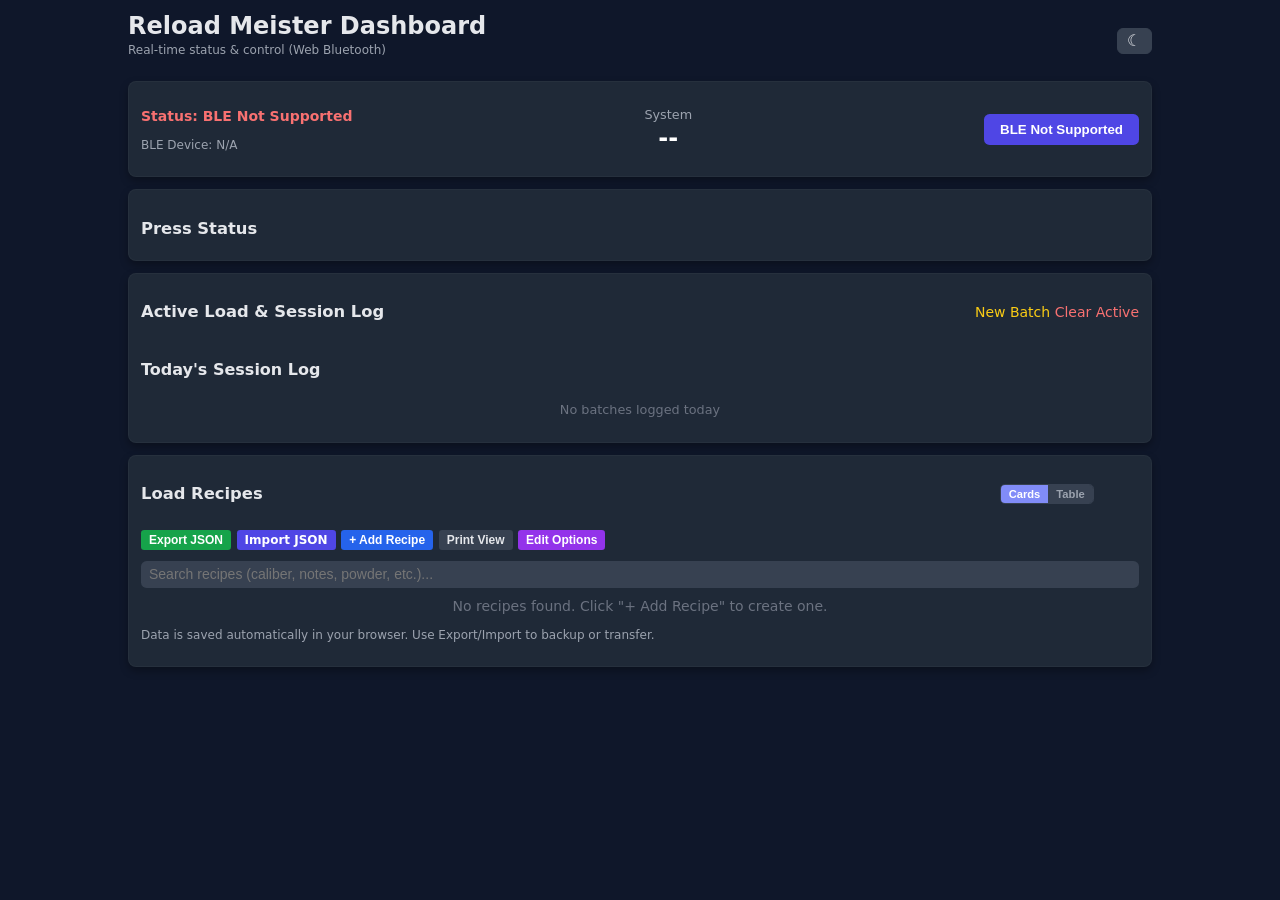
<file: index.html>
<!DOCTYPE html>
<html lang="en">
<head>
    <meta charset="utf-8" />
    <meta name="viewport" content="width=device-width,initial-scale=1" />
    <meta name="color-scheme" content="dark light" />
    <title>Reload Meister Monitor</title>
    <link href="style.css" rel="stylesheet"/>
</head>
<body>

<div class="container">
    <header class="header-bar section-gap">
        <div>
            <h1 class="heading-xl">Reload Meister Dashboard</h1>
            <p class="small-muted mt-1">Real-time status &amp; control (Web Bluetooth)</p>
        </div>
        <div class="header-controls">
            <button class="icon-toggle hidden" onclick="toggleMute()" title="Toggle mute" id="muteToggleBtn">&#128264;</button>
            <button class="icon-toggle" onclick="toggleTheme()" title="Toggle light/dark mode" id="themeToggleBtn">&#9790;</button>
        </div>
    </header>

    <!-- Connection & System Status -->
    <section class="card section-gap">
        <div class="connection-status-bar">
            <div class="connection-info">
                <p id="connectionStatus" class="text-red-400 font-semibold">Status: Disconnected</p>
                <p id="deviceInfo" class="small-muted">BLE Device: N/A</p>
            </div>
            <div class="system-status-display" id="systemStatusBlock">
                <span class="text-sm text-gray-400">System</span>
                <span id="systemStatusText" class="system-status-value text-white">--</span>
            </div>
            <div class="btn-group">
                <button id="connectButton" class="btn btn-lg btn-indigo" onclick="connectBLE()">Connect to Press</button>
                <button id="disconnectButton" class="btn btn-md btn-gray hidden" onclick="disconnectBLE()">Disconnect</button>
            </div>
        </div>
        <!-- Device Settings (shown when connected, toggled by link) -->
        <button id="deviceSettingsToggle" class="device-settings-link hidden" onclick="toggleDeviceSettings()">&#9881; Device Settings</button>
        <div id="deviceSettingsPanel" class="device-settings-panel hidden">
            <div id="settingsContainer" class="settings-list">
                <!-- Populated by JS -->
            </div>
        </div>
    </section>

    <!-- Press Status Tiles (dynamic) -->
    <section id="componentSection" class="card section-gap">
        <h3 class="font-bold mb-4">Press Status</h3>
        <div id="componentTilesContainer" class="grid-tiles">
            <!-- Populated by JS: Total Rounds, Powder Level, sensor tiles -->
        </div>
    </section>

    <!-- Active Load & Session History -->
    <section class="card section-gap">
        <div class="flex-row-between mb-4">
            <h3 class="font-bold">Active Load & Session Log</h3>
            <div>
                <button onclick="forceNewBatch()" class="btn-link text-sm text-yellow-400 ml-4">New Batch</button>
                <button onclick="clearActiveLoad()" class="btn-link text-sm text-red-400">Clear Active</button>
            </div>
        </div>

        <!-- Active Load Display -->
        <div id="activeLoadDisplay" class="active-load-display hidden">
            <div class="text-2xl font-bold text-indigo-400" id="activeLoadName">--</div>
            <div class="text-sm text-gray-400 mt-1">Currently loading</div>
            <div class="active-load-details">
                <div><span class="text-gray-500">Bullet:</span> <span id="activeBullet" class="font-medium">--</span></div>
                <div><span class="text-gray-500">Powder:</span> <span id="activePowder" class="font-medium">--</span></div>
                <div><span class="text-gray-500">PF:</span> <span id="activePF" class="font-bold text-yellow-400">--</span></div>
            </div>
        </div>

        <!-- Session Log -->
        <div class="mt-6">
            <h4 class="font-semibold text-lg mb-3">Today's Session Log</h4>
            <div id="sessionLog" class="session-log">
                <p class="text-gray-500 text-center">No rounds logged yet today</p>
            </div>
        </div>
    </section>

    <!-- Load Recipes -->
    <section class="card section-gap">
        <div class="flex-row-between">
            <h3 class="font-bold">Load Recipes</h3>
            <div class="btn-group" style="align-items:center">
                <div class="view-toggle">
                    <button class="view-toggle-btn active" id="viewCardsBtn" onclick="setRecipeView('cards')">Cards</button>
                    <button class="view-toggle-btn" id="viewTableBtn" onclick="setRecipeView('table')">Table</button>
                </div>
                <p id="commandFeedback" class="small-muted" style="opacity:0">Ready</p>
            </div>
        </div>

        <div class="mt-4">
            <div class="flex-row-between mb-4 flex-wrap gap-2">
                <div class="btn-group flex-wrap gap-2">
                    <button onclick="exportRecipes()" class="btn btn-sm btn-green">Export JSON</button>
                    <label class="btn btn-sm btn-indigo cursor-pointer">
                        Import JSON <input type="file" id="importFile" accept=".json" onchange="importRecipes(event)" class="hidden">
                    </label>
                    <button onclick="addNewRecipe()" class="btn btn-sm btn-blue">+ Add Recipe</button>
                    <button onclick="openPrintView()" class="btn btn-sm btn-gray">Print View</button>
                    <button onclick="openOptionsModal()" class="btn btn-sm btn-purple">Edit Options</button>
                </div>
            </div>

            <!-- Search/Filter -->
            <div class="mb-4">
                <input type="text" id="recipeSearch" placeholder="Search recipes (caliber, notes, powder, etc.)..." class="input-dark" oninput="filterRecipes(this.value)">
            </div>

            <!-- Recipe Cards -->
            <div id="recipesContainer" class="recipe-list">
                <!-- Recipe cards inserted by JS -->
            </div>

            <p class="small-muted mt-4">Data is saved automatically in your browser. Use Export/Import to backup or transfer.</p>

            <!-- Print Modal -->
            <div id="printModal" class="modal-overlay hidden">
                <div class="modal-content-light">
                    <div class="flex-row-between mb-4">
                        <h4 class="font-bold text-lg">Load Recipes - Print View</h4>
                        <button onclick="closePrintView()" class="btn-link text-black" style="font-size:1.25rem">&times; Close</button>
                    </div>
                    <div id="printTableContainer" class="overflow-x-auto">
                        <!-- Print table inserted by JS -->
                    </div>
                    <button onclick="window.print()" class="btn btn-md btn-blue mt-4">Print This Page</button>
                </div>
            </div>

            <!-- Options Edit Modal -->
            <div id="optionsModal" class="modal-overlay hidden">
                <div class="modal-content-dark">
                    <div class="flex-row-between mb-4">
                        <h4 class="font-bold text-lg">Edit Picklist Options</h4>
                        <button onclick="closeOptionsModal()" class="btn-link" style="font-size:1.25rem;color:var(--text)">&times; Close</button>
                    </div>
                    <div id="optionsEditor" class="space-y-4">
                        <!-- Dynamic form inserted by JS -->
                    </div>
                    <button onclick="saveOptions()" class="btn btn-md btn-green mt-4">Save Changes</button>
                </div>
            </div>
        </div>
    </section>
</div>

<script type="text/javascript" src="javascript.js"></script>
</body>
</html>
</file>
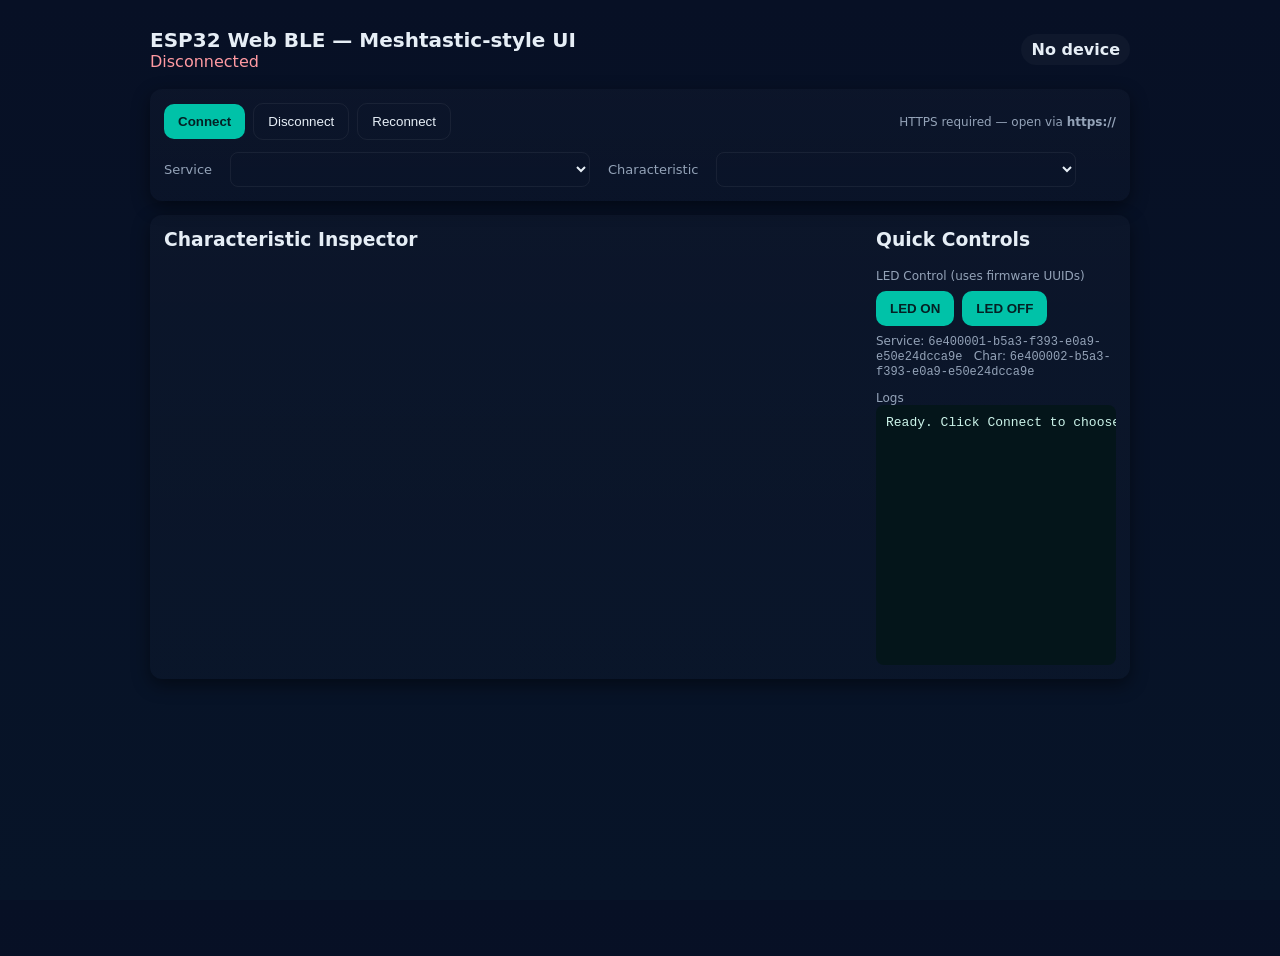
<file: BleWebAppTester.html>
<!doctype html>
<html lang="en">
<head>
<meta charset="utf-8" />
<meta name="viewport" content="width=device-width,initial-scale=1" />
<title>ESP32 Web BLE</title>
<style>
  :root{
    --bg:#0f1720; --card:#0b1220; --accent:#00c2a8; --muted:#94a3b8; --text:#e6eef6;
  }
  html,body{height:100%;margin:0;font-family:Inter,system-ui,-apple-system,Segoe UI,Roboto,"Helvetica Neue",Arial;}
  body{background:linear-gradient(180deg,#071025 0%, #071428 100%); color:var(--text); padding:28px;}
  .app{max-width:980px;margin:0 auto;}
  header{display:flex;align-items:center;gap:16px;margin-bottom:18px}
  h1{font-size:20px;margin:0}
  .controls{display:flex;gap:8px;margin-bottom:12px;align-items:center}
  button{background:var(--accent);border:0;padding:10px 14px;border-radius:10px;color:#042024;font-weight:600;cursor:pointer}
  button.secondary{background:transparent;border:1px solid rgba(255,255,255,0.06);color:var(--text);font-weight:500}
  .card{background:linear-gradient(180deg, rgba(255,255,255,0.02), rgba(255,255,255,0.01));border-radius:12px;padding:14px;margin-bottom:14px;box-shadow:0 6px 18px rgba(0,0,0,0.45)}
  .row{display:flex;gap:10px;align-items:center}
  label{color:var(--muted);font-size:13px;margin-right:8px}
  select,input[type=text]{background:transparent;border:1px solid rgba(255,255,255,0.06);padding:8px;border-radius:8px;color:var(--text)}
  pre#log{height:240px;overflow:auto;background:#04151a;border-radius:8px;padding:10px;color:#ccf4ea;margin:0;font-size:13px}
  .status{font-size:13px;color:var(--muted)}
  .chars{display:grid;grid-template-columns:1fr 240px;gap:12px}
  .char{background:rgba(255,255,255,0.02);padding:10px;border-radius:10px;border:1px solid rgba(255,255,255,0.03)}
  .char h4{margin:0 0 6px 0;font-size:13px}
  .small{font-size:12px;color:var(--muted)}
  .led-controls{display:flex;gap:8px}
  .pill{padding:6px 10px;border-radius:999px;background:rgba(255,255,255,0.03);font-weight:600}
  .connected{color:#8ef0c9}
  .disconnected{color:#ff9aa2}
  .flex{display:flex;gap:10px;align-items:center}
  @media (max-width:720px){ .chars{grid-template-columns:1fr} }
</style>
</head>
<body>
<div class="app">
  <header>
    <div>
      <h1>ESP32 Web BLE — Meshtastic-style UI</h1>
      <div class="status" id="connState">Disconnected</div>
    </div>
    <div style="margin-left:auto" class="flex">
      <div class="pill" id="deviceName">No device</div>
    </div>
  </header>

  <div class="card">
    <div class="controls">
      <button id="connectBtn">Connect</button>
      <button id="disconnectBtn" class="secondary" disabled>Disconnect</button>
      <button id="reconnectBtn" class="secondary" disabled>Reconnect</button>
      <div style="margin-left:auto" class="small">HTTPS required — open via <strong>https://</strong></div>
    </div>

    <div class="row" style="margin-top:8px;">
      <label>Service</label>
      <select id="serviceSelect" style="min-width:360px"></select>
      <label style="margin-left:8px">Characteristic</label>
      <select id="charSelect" style="min-width:360px"></select>
    </div>
  </div>

  <div class="card chars">
    <div>
      <h3 style="margin-top:0">Characteristic Inspector</h3>
      <div id="charList"></div>
    </div>

    <div>
      <h3 style="margin-top:0">Quick Controls</h3>

      <div style="margin-bottom:10px">
        <div class="small">LED Control (uses firmware UUIDs)</div>
        <div class="led-controls" style="margin-top:8px">
          <button id="ledOn" disabled>LED ON</button>
          <button id="ledOff" disabled>LED OFF</button>
        </div>
        <div class="small" style="margin-top:8px;color:var(--muted)">Service: <code>6e400001-b5a3-f393-e0a9-e50e24dcca9e</code> &nbsp; Char: <code>6e400002-b5a3-f393-e0a9-e50e24dcca9e</code></div>
      </div>

      <div style="margin-top:12px">
        <div class="small">Logs</div>
        <pre id="log"></pre>
      </div>
    </div>
  </div>
</div>

<script>
/* Meshtastic-like Web BLE UI
   - dynamic discovery (no fixed UUID needed)
   - but includes quick LED controls mapped to your firmware UUIDs
*/

// THESE MUST MATCH YOUR FIRMWARE (copied from your sketch)
const LED_SERVICE = '6e400001-b5a3-f393-e0a9-e50e24dcca9e';
const LED_CHAR    = '6e400002-b5a3-f393-e0a9-e50e24dcca9e';

const el = {
  connectBtn: document.getElementById('connectBtn'),
  disconnectBtn: document.getElementById('disconnectBtn'),
  reconnectBtn: document.getElementById('reconnectBtn'),
  serviceSelect: document.getElementById('serviceSelect'),
  charSelect: document.getElementById('charSelect'),
  charList: document.getElementById('charList'),
  log: document.getElementById('log'),
  connState: document.getElementById('connState'),
  deviceName: document.getElementById('deviceName'),
  ledOn: document.getElementById('ledOn'),
  ledOff: document.getElementById('ledOff'),
};

let bleDevice = null;
let gattServer = null;
let currentService = null;
let currentCharacteristic = null;
let discoveredServices = [];
let discoveredChars = [];

// utility
const L = (s) => { el.log.textContent += s + '\n'; el.log.scrollTop = el.log.scrollHeight; };
const setState = (s, cls) => { el.connState.textContent = s; el.connState.className = cls; };

async function requestAndConnect() {
  try {
    L('Requesting BLE device...');
    // request the LED service specifically so the browser can access it
    bleDevice = await navigator.bluetooth.requestDevice({
      acceptAllDevices: true,
      optionalServices: [LED_SERVICE]
    });

    el.deviceName.textContent = bleDevice.name || 'Unnamed';
    L('Connecting to GATT...');
    await connectDevice(bleDevice);

  } catch (err) {
    L('Error: ' + err);
    setState('Disconnected', 'disconnected');
  }
}

async function connectDevice(device) {
  try {
    if (!device) throw new Error('No device');
    if (device.gatt && device.gatt.connected) {
      L('Already connected');
      gattServer = device.gatt;
    } else {
      gattServer = await device.gatt.connect();
    }

    L('Connected. Discovering primary services...');
    setState('Connected', 'connected');

    // watch for disconnects
    device.addEventListener('gattserverdisconnected', onDisconnected);

    // discover services
    discoveredServices = await gattServer.getPrimaryServices();
    populateServiceSelect(discoveredServices);

    el.disconnectBtn.disabled = false;
    el.reconnectBtn.disabled = false;
    el.connectBtn.disabled = true;

    // auto-select first service if any
    if (discoveredServices.length > 0) {
      el.serviceSelect.value = discoveredServices[0].uuid;
      await onServiceSelected();
    } else {
      L('No services discovered.');
    }
  } catch (err) {
    L('Connect error: ' + err);
    setState('Disconnected', 'disconnected');
  }
}

function populateServiceSelect(services) {
  el.serviceSelect.innerHTML = '';
  services.forEach((s) => {
    const opt = document.createElement('option');
    opt.value = s.uuid;
    opt.textContent = s.uuid;
    el.serviceSelect.appendChild(opt);
  });
  el.charSelect.innerHTML = '';
  el.charList.innerHTML = '';
}

async function onServiceSelected() {
  const uuid = el.serviceSelect.value;
  if (!uuid) return;
  L('Getting service ' + uuid);
  currentService = await gattServer.getPrimaryService(uuid);
  discoveredChars = await currentService.getCharacteristics();
  populateCharSelect(discoveredChars);
  showChars(discoveredChars);

  // if the LED characteristic is present, enable quick buttons
  const ledChar = discoveredChars.find(c => c.uuid === LED_CHAR);
  if (ledChar) {
    el.ledOn.disabled = false;
    el.ledOff.disabled = false;
    L('LED characteristic found — quick controls enabled.');
  } else {
    el.ledOn.disabled = true;
    el.ledOff.disabled = true;
  }
}

function populateCharSelect(chars) {
  el.charSelect.innerHTML = '';
  chars.forEach(c => {
    const opt = document.createElement('option');
    opt.value = c.uuid;
    opt.textContent = c.uuid;
    el.charSelect.appendChild(opt);
  });
}

function showChars(chars) {
  el.charList.innerHTML = '';
  if (!chars.length) {
    el.charList.textContent = 'No characteristics';
    return;
  }
  chars.forEach(c => {
    const d = document.createElement('div');
    d.className = 'char';
    const props = [];
    if (c.properties.read) props.push('read');
    if (c.properties.write) props.push('write');
    if (c.properties.writeWithoutResponse) props.push('writeNR');
    if (c.properties.notify) props.push('notify');

    d.innerHTML = `<h4>${c.uuid}</h4>
      <div class="small">Props: ${props.join(', ') || '—'}</div>
      <div style="margin-top:8px" id="controls-${c.uuid}"></div>
      <div style="margin-top:8px" id="value-${c.uuid}" class="small">Value: —</div>
    `;
    el.charList.appendChild(d);
    const ctrl = document.getElementById('controls-' + c.uuid);
    buildCharControls(c, ctrl);
  });
}

function buildCharControls(c, parent) {
  // read button
  if (c.properties.read) {
    const btnRead = document.createElement('button');
    btnRead.textContent = 'Read';
    btnRead.className = 'secondary';
    btnRead.onclick = async () => {
      try {
        const val = await c.readValue();
        const text = decodeValue(val);
        document.getElementById('value-' + c.uuid).textContent = 'Value: ' + text;
        L('Read ' + c.uuid + ' -> ' + text);
      } catch (e) { L('Read error: ' + e); }
    };
    parent.appendChild(btnRead);
  }

  // write input + button
  if (c.properties.write || c.properties.writeWithoutResponse) {
    const input = document.createElement('input');
    input.type = 'text';
    input.placeholder = 'text to write';
    input.style.width = '60%';
    const btnWrite = document.createElement('button');
    btnWrite.textContent = 'Write';
    btnWrite.onclick = async () => {
      try {
        const bytes = new TextEncoder().encode(input.value);
        await c.writeValue(bytes);
        L('Wrote to ' + c.uuid + ' -> ' + input.value);
      } catch (e) { L('Write error: ' + e); }
    };
    parent.appendChild(input);
    parent.appendChild(btnWrite);
  }

  // notify toggle
  if (c.properties.notify) {
    const btnNotify = document.createElement('button');
    btnNotify.textContent = 'Toggle Notify';
    let listening = false;
    btnNotify.onclick = async () => {
      try {
        if (!listening) {
          await c.startNotifications();
          c.addEventListener('characteristicvaluechanged', (ev) => {
            const text = decodeValue(ev.target.value);
            document.getElementById('value-' + c.uuid).textContent = 'Value: ' + text;
            L('Notify ' + c.uuid + ' -> ' + text);
          });
          btnNotify.textContent = 'Stop Notify';
          listening = true;
          L('Notifications started on ' + c.uuid);
        } else {
          await c.stopNotifications();
          btnNotify.textContent = 'Toggle Notify';
          listening = false;
          L('Notifications stopped on ' + c.uuid);
        }
      } catch (e) { L('Notify error: ' + e); }
    };
    parent.appendChild(btnNotify);
  }
}

function decodeValue(dataView) {
  try {
    // DataView -> Uint8Array -> string
    const arr = new Uint8Array(dataView.buffer);
    const text = new TextDecoder().decode(arr);
    // if not printable, show hex
    if (/[\x00-\x08\x0E-\x1F]/.test(text)) {
      return '0x' + Array.from(arr).map(b => ('0'+b.toString(16)).slice(-2)).join('');
    }
    return text;
  } catch (e) {
    return '[decode error]';
  }
}

async function onCharSelected() {
  const uuid = el.charSelect.value;
  if (!uuid) return;
  const c = discoveredChars.find(x => x.uuid === uuid);
  if (!c) return;
  // scroll to that characteristic in the inspector, and highlight (simple)
  const elChar = document.querySelector(`#value-${c.uuid}`);
  if (elChar) elChar.scrollIntoView({behavior:'smooth',block:'center'});
}

// event handlers
el.connectBtn.addEventListener('click', async () => {
  // ensure HTTPS
  if (location.protocol !== 'https:' && location.hostname !== 'localhost') {
    L('ERROR: Web Bluetooth requires HTTPS. Use GitHub Pages (https) or localhost with secure context.');
    return;
  }
  await requestAndConnect();
});

el.disconnectBtn.addEventListener('click', async () => {
  if (!bleDevice) return;
  if (bleDevice.gatt && bleDevice.gatt.connected) {
    L('Disconnecting...');
    bleDevice.gatt.disconnect();
  }
});

el.reconnectBtn.addEventListener('click', async () => {
  if (!bleDevice) { L('No device to reconnect. Please Connect.'); return; }
  L('Reconnecting...');
  try {
    await connectDevice(bleDevice);
  } catch (e) { L('Reconnect failed: ' + e); }
});

el.serviceSelect.addEventListener('change', async () => {
  await onServiceSelected();
});

el.charSelect.addEventListener('change', onCharSelected);

// LED quick control helpers
el.ledOn.addEventListener('click', async () => { await writeLed('1'); });
el.ledOff.addEventListener('click', async () => { await writeLed('0'); });

async function writeLed(val) {
  try {
    // If connected and the LED characteristic is present on discovered services, use it.
    // Otherwise, try to directly get the known service/char (firmware uses these UUIDs).
    let char = null;
    if (discoveredChars && discoveredChars.length) {
      char = discoveredChars.find(c => c.uuid === LED_CHAR);
    }
    if (!char && gattServer) {
      try {
        const svc = await gattServer.getPrimaryService(LED_SERVICE);
        char = await svc.getCharacteristic(LED_CHAR);
      } catch (e) { /* not found */ }
    }
    if (!char) {
      L('LED characteristic not found on device.');
      return;
    }
    await char.writeValue(new TextEncoder().encode(val));
    L('LED -> ' + (val === '1' ? 'ON' : 'OFF'));
  } catch (e) {
    L('LED write error: ' + e);
  }
}

function onDisconnected(ev) {
  const dev = ev.target;
  L('Device disconnected: ' + (dev.name || dev.id));
  setState('Disconnected', 'disconnected');
  el.connectBtn.disabled = false;
  el.disconnectBtn.disabled = true;
  el.reconnectBtn.disabled = false;
  el.deviceName.textContent = 'No device';
  el.ledOn.disabled = true;
  el.ledOff.disabled = true;
  // Keep UI contents but mark disconnected
}

// auto reconnect attempt (simple, not aggressive)
async function tryAutoReconnect() {
  if (!bleDevice) return;
  if (bleDevice.gatt.connected) return;
  L('Auto-reconnect attempt...');
  try {
    await connectDevice(bleDevice);
  } catch (e) {
    L('Auto-reconnect failed: ' + e);
  }
}

// initialize
setState('Disconnected', 'disconnected');
L('Ready. Click Connect to choose a device.');
</script>
</body>
</html>
</file>
<file: style.css>
/* ===========================
   CSS Custom Properties — Dark (default)
   =========================== */
:root {
    --bg: #0f172a;
    --bg-card: #1f2937;
    --bg-card-border: rgba(255,255,255,0.03);
    --bg-card-shadow: 0 4px 8px rgba(0,0,0,0.3);
    --bg-input: #374151;
    --bg-input-cell: #1f2937;
    --bg-tile-data: #334155;
    --bg-tile-data-border: rgba(255,255,255,0.08);
    --bg-tile-unknown: #374151;
    --bg-surface-dim: rgba(17,24,39,0.5);
    --bg-hover: rgba(55,65,81,0.5);
    --bg-table-head: #374151;
    --text: #e5e7eb;
    --text-secondary: #d1d5db;
    --text-muted: #9ca3af;
    --text-dim: #6b7280;
    --border: #374151;
    --accent-red: #f87171;
    --accent-yellow: #facc15;
    --accent-green: #4ade80;
    --accent-indigo: #818cf8;
    --accent-indigo-light: #a5b4fc;
}
/* Light overrides via class toggle */
body.light {
    --bg: #f1f5f9;
    --bg-card: #ffffff;
    --bg-card-border: rgba(0,0,0,0.08);
    --bg-card-shadow: 0 2px 4px rgba(0,0,0,0.06);
    --bg-input: #e2e8f0;
    --bg-input-cell: #f1f5f9;
    --bg-tile-data: #e8edf4;
    --bg-tile-data-border: rgba(0,0,0,0.08);
    --bg-tile-unknown: #cbd5e1;
    --bg-surface-dim: #f8fafc;
    --bg-hover: rgba(0,0,0,0.04);
    --bg-table-head: #f1f5f9;
    --text: #1e293b;
    --text-secondary: #334155;
    --text-muted: #64748b;
    --text-dim: #94a3b8;
    --border: #e2e8f0;
    --accent-red: #dc2626;
    --accent-yellow: #a16207;
    --accent-green: #16a34a;
    --accent-indigo: #4f46e5;
    --accent-indigo-light: #6366f1;
}

/* ===========================
   Base
   =========================== */
body {
    font-family: ui-sans-serif, system-ui, -apple-system, BlinkMacSystemFont, "Segoe UI", Roboto, "Helvetica Neue", Arial, sans-serif;
    color: var(--text);
    background: var(--bg);
    min-height: 100vh;
    padding: 0.75rem;
    margin: 0;
    box-sizing: border-box;
    font-size: 14px;
}
*, *::before, *::after { box-sizing: border-box; }

/* ===========================
   Layout
   =========================== */
.container { max-width: 64rem; margin: 0 auto; }
.grid-tiles > * + * { margin-top: 0.5rem; }
.grid-data-tiles   { display: grid; grid-template-columns: repeat(auto-fit, minmax(140px, 1fr)); gap: 0.5rem; }
.grid-sensor-tiles { display: grid; grid-template-columns: repeat(auto-fill, minmax(100px, 1fr)); gap: 0.5rem; }
.grid-commands { display: grid; grid-template-columns: 1fr; gap: 0.5rem; }
.flex-row-between { display: flex; justify-content: space-between; align-items: center; }
.flex-center { display: flex; align-items: center; justify-content: center; }
.flex-wrap { display: flex; flex-wrap: wrap; }
.connection-status-bar { display: flex; flex-direction: column; align-items: center; gap: 0.5rem; }
.connection-info { text-align: center; }
.system-status-display { display: flex; flex-direction: column; align-items: center; }
.system-status-value { font-size: 1.5rem; line-height: 1.75rem; font-weight: 800; }
.btn-group { display: flex; gap: 0.5rem; flex-wrap: wrap; }

/* ===========================
   Header bar (title + theme toggle)
   =========================== */
.header-bar { display: flex; justify-content: space-between; align-items: center; margin-bottom: 1rem; }
.header-bar h1 { margin: 0; }
.header-controls { display: flex; gap: 0.35rem; align-items: center; }
.icon-toggle {
    background: var(--bg-input);
    border: 1px solid var(--border);
    color: var(--text);
    border-radius: 0.375rem;
    padding: 0.25rem 0.6rem;
    cursor: pointer;
    font-size: 1rem;
    line-height: 1;
}
.icon-toggle:hover { background: var(--bg-hover); }

/* ===========================
   Cards
   =========================== */
.card {
    background-color: var(--bg-card);
    padding: 0.75rem;
    border-radius: 0.5rem;
    box-shadow: var(--bg-card-shadow);
    border: 1px solid var(--bg-card-border);
}

/* ===========================
   Data Tiles
   =========================== */
.data-tile {
    display: flex; flex-direction: column; justify-content: center; align-items: center;
    color: var(--text);
    min-height: 72px;
    border-radius: 8px;
    padding: 0.5rem;
    background-color: var(--bg-tile-data);
    border: 1px solid var(--bg-tile-data-border);
    cursor: pointer;
    transition: transform 100ms, box-shadow 100ms;
}
.data-tile:hover { transform: translateY(-1px); box-shadow: 0 3px 8px rgba(0,0,0,0.15); }
.data-tile-value { font-size: 1.75rem; line-height: 2rem; font-weight: 800; }
.tile-actions { display: flex; gap: 0.35rem; margin-top: 0.5rem; justify-content: center; flex-wrap: wrap; width: 100%; }

/* ===========================
   Status Tiles
   =========================== */
.status-tile {
    display: flex; flex-direction: column; justify-content: center; align-items: center;
    color: white; min-height: 56px; border-radius: 8px; padding: 0.5rem;
}
.status-tile-ok      { background: #059669; }
.status-tile-low     { background: #dc2626; animation: pulse-red 1.5s infinite; }
.status-tile-unknown { background: var(--bg-tile-unknown); color: var(--text); }
@keyframes pulse-red { 0%,100% { background: #991b1b; } 50% { background: #ef4444; } }

/* ===========================
   Typography
   =========================== */
.heading-xl { font-size: 1.25rem; font-weight: 800; }
.stat-value { font-size: 1.75rem; line-height: 2rem; font-weight: 800; }
.font-bold { font-weight: 700; }
.font-semibold { font-weight: 600; }
.font-medium { font-weight: 500; }
.text-xs  { font-size: 0.7rem; line-height: 0.9rem; }
.text-sm  { font-size: 0.8rem; line-height: 1.1rem; }
.text-lg  { font-size: 1rem; line-height: 1.4rem; }
.text-2xl { font-size: 1.25rem; line-height: 1.5rem; }
.text-center { text-align: center; }
.text-left { text-align: left; }
.text-right { text-align: right; }
.whitespace-nowrap { white-space: nowrap; }
.small-muted { color: var(--text-muted); font-size: 0.75rem; }

/* ===========================
   Color Utilities
   =========================== */
.text-white     { color: #fff; }
.text-black     { color: #000; }
.text-red-400   { color: var(--accent-red); }
.text-yellow-400 { color: var(--accent-yellow); }
.text-green-400 { color: var(--accent-green); }
.text-indigo-400 { color: var(--accent-indigo); }
.text-indigo-300 { color: var(--accent-indigo-light); }
.text-gray-300  { color: var(--text-secondary); }
.text-gray-400  { color: var(--text-muted); }
.text-gray-500  { color: var(--text-dim); }

/* ===========================
   Buttons
   =========================== */
.btn { display: inline-block; font-weight: 700; border: none; cursor: pointer; color: #fff; text-align: center; transition: background-color 120ms; }
.btn-sm  { padding: 0.2rem 0.5rem; font-size: 0.75rem; border-radius: 0.2rem; }
.btn-md  { padding: 0.35rem 0.75rem; border-radius: 0.35rem; font-size: 0.8rem; }
.btn-lg  { padding: 0.5rem 1rem; border-radius: 0.35rem; }
.btn-indigo { background-color: #4f46e5; }
.btn-indigo:hover { background-color: #4338ca; }
.btn-red    { background-color: #dc2626; }
.btn-red:hover { background-color: #b91c1c; }
.btn-blue   { background-color: #2563eb; }
.btn-blue:hover { background-color: #1d4ed8; }
.btn-yellow { background-color: #ca8a04; }
.btn-yellow:hover { background-color: #a16207; }
.btn-green  { background-color: #16a34a; }
.btn-green:hover { background-color: #15803d; }
.btn-purple { background-color: #9333ea; }
.btn-purple:hover { background-color: #7e22ce; }
.btn-gray   { background-color: var(--bg-input); color: var(--text); }
.btn-gray:hover { background-color: var(--border); }
.btn-link { background: none; border: none; cursor: pointer; padding: 0; font: inherit; }

/* ===========================
   Forms
   =========================== */
.input-dark { width: 100%; padding: 0.35rem 0.5rem; background-color: var(--bg-input); border-radius: 0.35rem; color: var(--text); border: none; font-size: inherit; }
.input-cell { background-color: var(--bg-input-cell); border-radius: 0.2rem; padding: 0.15rem 0.35rem; font-size: 0.8rem; width: 100%; color: var(--text); border: 1px solid var(--border); }
.checkbox-lg { width: 1.25rem; height: 1.25rem; }
.range-full  { width: 100%; margin-top: 0.25rem; }

/* ===========================
   Device Settings
   =========================== */
.device-settings-link { display: block; background: none; border: none; cursor: pointer; color: var(--text-muted); font-size: 0.75rem; padding: 0; margin-top: 0.5rem; text-align: center; width: 100%; }
.device-settings-link:hover { color: var(--text); }
.device-settings-panel { margin-top: 0.5rem; padding-top: 0.5rem; border-top: 1px solid var(--border); }
.settings-list { max-width: 42rem; margin: 0 auto; }
.settings-list > * + * { margin-top: 0.5rem; }
.setting-row { display: flex; justify-content: space-between; align-items: center; }

/* ===========================
   Recipe Cards
   =========================== */
.recipe-list > * + * { margin-top: 0.4rem; }
.recipe-card {
    background-color: var(--bg-card); border: 1px solid var(--bg-card-border);
    border-radius: 0.35rem; overflow: hidden; transition: box-shadow 120ms;
}
.recipe-card:hover { box-shadow: 0 1px 4px rgba(0,0,0,0.12); }
.recipe-card-active { border-color: #6366f1; box-shadow: 0 0 0 1px rgba(99,102,241,0.4); }
.recipe-summary { padding: 0.5rem 0.65rem; cursor: pointer; display: grid; grid-template-columns: 1fr auto; gap: 0.25rem; }
.recipe-summary:hover { background-color: var(--bg-hover); }
.recipe-header { display: flex; align-items: baseline; gap: 0.35rem; flex-wrap: wrap; }
.recipe-caliber { font-weight: 700; font-size: 0.9rem; }
.recipe-id { color: var(--text-dim); font-size: 0.7rem; }
.recipe-active-badge { display: inline-block; background-color: #059669; color: #fff; font-size: 0.6rem; font-weight: 700; padding: 0.05rem 0.3rem; border-radius: 0.2rem; text-transform: uppercase; letter-spacing: 0.04em; }
.recipe-pf { font-weight: 800; font-size: 0.95rem; color: var(--accent-yellow); text-align: right; white-space: nowrap; }
.recipe-notes { color: var(--text-muted); font-size: 0.75rem; grid-column: 1 / -1; }
.recipe-quick-info { font-size: 0.7rem; color: var(--text-secondary); grid-column: 1 / -1; }
.recipe-meta { font-size: 0.7rem; color: var(--text-dim); grid-column: 1 / -1; display: flex; gap: 0.75rem; align-items: center; }
.recipe-lifetime { color: var(--accent-green); font-weight: 600; }
.recipe-detail { padding: 0.65rem; border-top: 1px solid var(--border); background-color: var(--bg-surface-dim); }
.recipe-form { display: grid; gap: 0.4rem; }
.recipe-field label { display: block; font-size: 0.65rem; color: var(--text-muted); margin-bottom: 0.1rem; font-weight: 600; text-transform: uppercase; letter-spacing: 0.04em; }
.recipe-field-inputs { display: flex; gap: 0.35rem; }
.recipe-field-inputs > * { flex: 1; min-width: 0; }
.recipe-actions { display: flex; gap: 0.35rem; margin-top: 0.5rem; justify-content: flex-end; flex-wrap: wrap; align-items: center; }

/* ===========================
   Recipe Table (Excel-like view)
   =========================== */
.recipe-table { width: 100%; font-size: 0.75rem; text-align: left; border-collapse: collapse; }
.recipe-table thead { background-color: var(--bg-table-head); }
.recipe-table th, .recipe-table td { padding: 0.25rem 0.4rem; }
.recipe-table tbody tr { border-top: 1px solid var(--border); }
.recipe-table tbody tr:hover { background-color: var(--bg-hover); }
.recipe-row-active { background-color: rgba(49,46,129,0.3); box-shadow: inset 3px 0 0 #6366f1; }
.recipe-table .input-cell { padding: 0.1rem 0.25rem; font-size: 0.7rem; }

/* View toggle */
.view-toggle { display: flex; gap: 0; border: 1px solid var(--border); border-radius: 0.3rem; overflow: hidden; }
.view-toggle-btn { padding: 0.2rem 0.5rem; font-size: 0.7rem; border: none; cursor: pointer; background: var(--bg-input); color: var(--text-muted); font-weight: 600; }
.view-toggle-btn.active { background: var(--accent-indigo); color: #fff; }

/* ===========================
   Modals
   =========================== */
.modal-overlay { position: fixed; top: 0; right: 0; bottom: 0; left: 0; background-color: rgba(0,0,0,0.5); display: flex; align-items: center; justify-content: center; z-index: 50; }
.modal-content-light { background-color: #fff; color: #000; padding: 1rem; max-width: 72rem; width: 100%; max-height: 100vh; overflow-y: auto; }
.modal-content-dark { background-color: var(--bg-card); color: var(--text); padding: 1rem; border-radius: 0.25rem; max-width: 42rem; width: 100%; max-height: 100vh; overflow-y: auto; }
.print-table { width: 100%; border-collapse: collapse; border: 2px solid #000; }
.print-table th, .print-table td { border: 1px solid #000; padding: 0.5rem; text-align: left; vertical-align: top; }
.print-table thead tr { background-color: #e5e7eb; color: #000; }
.print-table tbody tr:nth-child(even) { background-color: #f9fafb; }

/* ===========================
   Active Load / Session
   =========================== */
.active-load-display { background-color: var(--bg-surface-dim); border-radius: 0.35rem; padding: 0.65rem; text-align: center; border: 1px solid var(--border); }
.active-load-details { margin-top: 0.35rem; display: grid; grid-template-columns: repeat(3, 1fr); gap: 0.5rem; font-size: 0.8rem; }
.session-log { font-size: 0.8rem; max-height: 12rem; overflow-y: auto; }
.session-log > * + * { margin-top: 0.15rem; }
.session-batch { display: flex; justify-content: space-between; align-items: center; padding: 0.4rem 0.65rem; background-color: var(--bg-surface-dim); border-radius: 0.35rem; margin-bottom: 0.25rem; }
.active-load-banner { margin-bottom: 0.5rem; padding: 0.5rem; background-color: rgba(49,46,129,0.3); border-radius: 0.35rem; border: 1px solid #4338ca; }

/* ===========================
   Spacing
   =========================== */
.section-gap { margin-bottom: 0.75rem; }
.mt-1 { margin-top: 0.2rem; }
.mt-2 { margin-top: 0.35rem; }
.mt-3 { margin-top: 0.5rem; }
.mt-4 { margin-top: 0.65rem; }
.mt-6 { margin-top: 1rem; }
.mb-1 { margin-bottom: 0.2rem; }
.mb-2 { margin-bottom: 0.35rem; }
.mb-3 { margin-bottom: 0.5rem; }
.mb-4 { margin-bottom: 0.65rem; }
.ml-2 { margin-left: 0.35rem; }
.ml-3 { margin-left: 0.5rem; }
.ml-4 { margin-left: 0.65rem; }
.gap-2 { gap: 0.35rem; }
.gap-3 { gap: 0.5rem; }
.space-y-1 > * + * { margin-top: 0.2rem; }
.space-y-4 > * + * { margin-top: 0.65rem; }

/* ===========================
   Misc
   =========================== */
.hidden { display: none; }
.opacity-50 { opacity: 0.5; }
.overflow-x-auto { overflow-x: auto; }
.w-full { width: 100%; }
.cursor-pointer { cursor: pointer; }
#commandFeedback { transition: opacity 200ms; }

/* ===========================
   Responsive
   =========================== */
@media (min-width: 640px) {
    .heading-xl { font-size: 1.5rem; }
    .connection-status-bar { flex-direction: row; justify-content: space-between; }
    .connection-info { text-align: left; }
}
@media (min-width: 768px) {
    .grid-commands { grid-template-columns: repeat(3, 1fr); }
}

/* ===========================
   Print
   =========================== */
@media print {
    body * { visibility: hidden; }
    #printModal, #printModal * { visibility: visible; }
    #printModal { position: absolute; left: 0; top: 0; width: 100%; }
    .no-print { display: none !important; }
    table { font-size: 10pt; }
    th, td { padding: 4px !important; }
}
</file>
